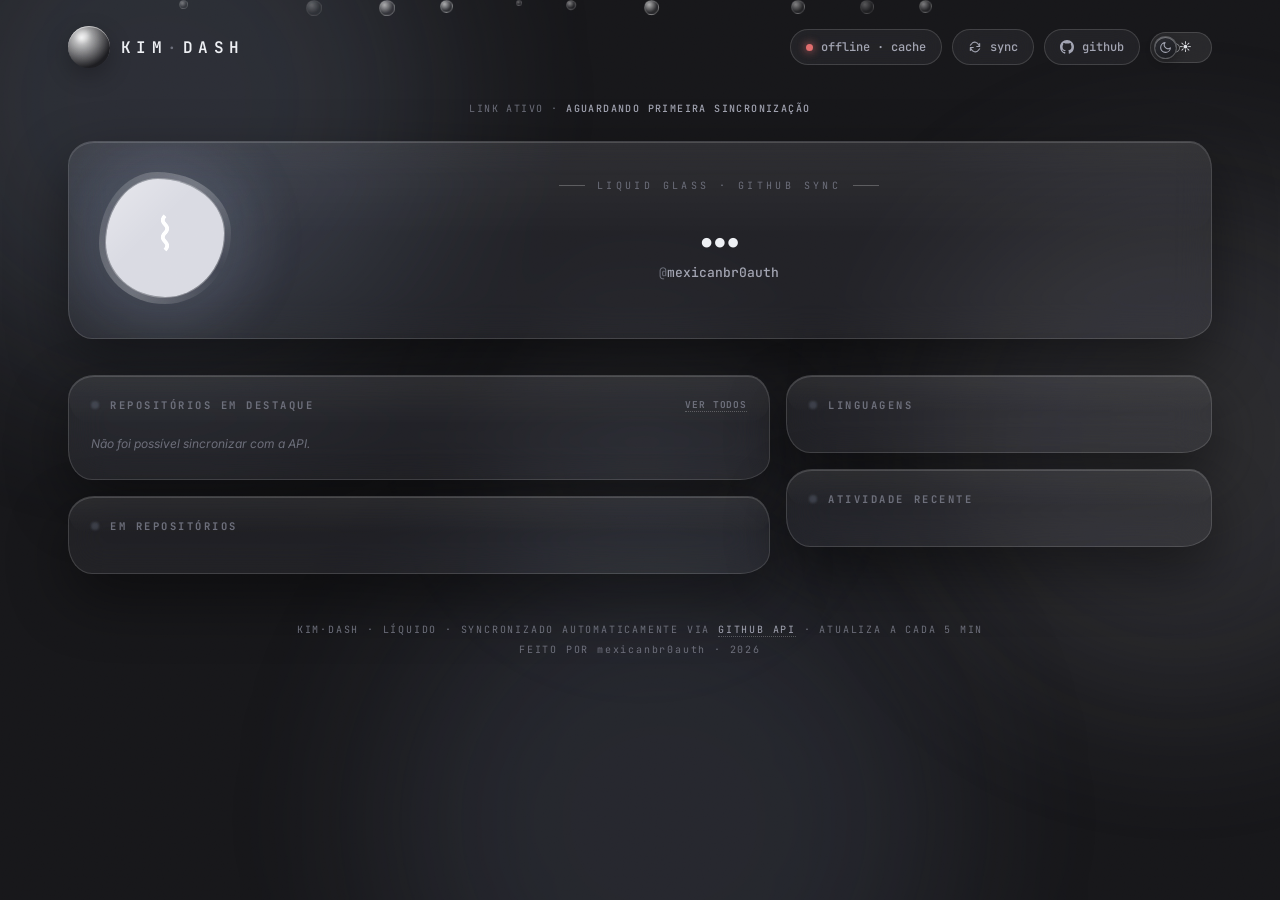
<file: index.html>
<!DOCTYPE html>
<html lang="pt-BR" data-theme="dark">
<head>
<meta charset="UTF-8">
<meta name="viewport" content="width=device-width, initial-scale=1.0">
<title>KIM · Dashboard Liquid Glass</title>
<meta name="description" content="Dashboard GitHub com efeito Liquid Glass, sincronizado automaticamente com a GitHub API.">
<meta property="og:title" content="KIM · Dashboard Liquid Glass">
<meta property="og:description" content="Dashboard GitHub sincronizado automaticamente com a GitHub API.">
<link rel="icon" href="data:image/svg+xml,%3Csvg xmlns='http://www.w3.org/2000/svg' viewBox='0 0 100 100'%3E%3Cdefs%3E%3CradialGradient id='g' cx='35%25' cy='30%25' r='80%25'%3E%3Cstop offset='0%25' stop-color='%23ffffff' stop-opacity='.9'/%3E%3Cstop offset='60%25' stop-color='%2399a0b5' stop-opacity='.6'/%3E%3Cstop offset='100%25' stop-color='%233a3f4d' stop-opacity='.95'/%3E%3C/radialGradient%3E%3C/defs%3E%3Crect width='100' height='100' rx='30' fill='url(%23g)'/%3E%3Ccircle cx='38' cy='32' r='10' fill='white' opacity='.55'/%3E%3C/svg%3E">
<link rel="preconnect" href="https://fonts.googleapis.com">
<link rel="preconnect" href="https://fonts.gstatic.com" crossorigin>
<link href="https://fonts.googleapis.com/css2?family=Inter:wght@300;400;500;600;700;800&family=JetBrains+Mono:wght@400;500;600&display=swap" rel="stylesheet">
<style>
:root{
  --rad:26px 22px 30px 24px / 24px 28px 22px 30px;
  --rad-sm:18px 15px 20px 16px / 16px 19px 15px 20px;
  --rad-full:999px;
}
html[data-theme="dark"]{
  --bg0:#111113;
  --bg1:#17171a;
  --bg2:#1d1d21;
  --card:rgba(255,255,255,.052);
  --card2:rgba(255,255,255,.085);
  --stroke:rgba(255,255,255,.14);
  --stroke2:rgba(255,255,255,.24);
  --hi:rgba(255,255,255,.9);
  --t1:#eef0f4;
  --t2:#a2a4b2;
  --t3:#6c6e7a;
  --sheen:rgba(255,255,255,.09);
  --topglow:rgba(255,255,255,.14);
  --blobA:rgba(140,150,175,.24);
  --blobB:rgba(186,188,201,.16);
  --blobC:rgba(108,118,145,.22);
  --cursor:radial-gradient(closest-side,rgba(208,214,235,.16),transparent);
  --bead-hi:rgba(255,255,255,.85);
  --bead-lo:rgba(255,255,255,.10);
  --bead-line:rgba(255,255,255,.30);
  --track:rgba(255,255,255,.08);
  --knob:linear-gradient(160deg,#2a2b31,#191a1e);
  --shadow:0 24px 60px rgba(0,0,0,.45);
  --scroll:#33343c;
}
html[data-theme="light"]{
  --bg0:#e7e7ec;
  --bg1:#eef0f4;
  --bg2:#f6f7fa;
  --card:rgba(255,255,255,.58);
  --card2:rgba(255,255,255,.8);
  --stroke:rgba(15,16,30,.14);
  --stroke2:rgba(15,16,30,.24);
  --hi:#17181f;
  --t1:#191a24;
  --t2:#555664;
  --t3:#8b8d9c;
  --sheen:rgba(255,255,255,.95);
  --topglow:rgba(255,255,255,.85);
  --blobA:rgba(130,140,190,.26);
  --blobB:rgba(205,208,224,.40);
  --blobC:rgba(120,132,182,.22);
  --cursor:radial-gradient(closest-side,rgba(120,128,180,.18),transparent);
  --bead-hi:rgba(255,255,255,.95);
  --bead-lo:rgba(230,230,240,.35);
  --bead-line:rgba(15,16,30,.14);
  --track:rgba(15,16,30,.08);
  --knob:linear-gradient(160deg,#ffffff,#d9dce6);
  --shadow:0 24px 55px rgba(30,35,70,.16);
  --scroll:#d4d6e0;
}
*{margin:0;padding:0;box-sizing:border-box}
html{scroll-behavior:smooth}
body{
  background:var(--bg1);
  color:var(--t1);
  font-family:'Inter',sans-serif;
  min-height:100vh;
  overflow-x:hidden;
  -webkit-font-smoothing:antialiased;
  transition:background .45s ease,color .45s ease;
}
html.t-anim *{transition-duration:.45s !important;transition-property:background-color,color,border-color,box-shadow,opacity !important}
::selection{background:rgba(255,255,255,.2)}
::-webkit-scrollbar{width:10px;height:10px}
::-webkit-scrollbar-track{background:transparent}
::-webkit-scrollbar-thumb{background:var(--scroll);border-radius:99px;border:2px solid var(--bg1)}

.bg{position:fixed;inset:0;z-index:0;overflow:hidden}
.blob{position:absolute;border-radius:50%;filter:blur(90px);opacity:.8;will-change:transform,border-radius;animation:morph 26s ease-in-out infinite alternate}
.b1{width:560px;height:560px;top:-180px;left:-120px;background:var(--blobA);animation-duration:24s}
.b2{width:520px;height:520px;top:20%;right:-160px;background:var(--blobB);animation-duration:30s;animation-delay:-6s}
.b3{width:560px;height:560px;bottom:-200px;left:30%;background:var(--blobC);animation-duration:27s;animation-delay:-12s}
@keyframes morph{
  0%{transform:translate(0,0) scale(1);border-radius:50%}
  33%{transform:translate(60px,-40px) scale(1.12);border-radius:58% 42% 60% 40%/42% 60% 40% 60%}
  66%{transform:translate(-50px,50px) scale(.92);border-radius:62% 38% 44% 56%/52% 62% 38% 48%}
  100%{transform:translate(30px,20px) scale(1.05);border-radius:50%}
}
.bead{position:absolute;border-radius:50%;background:radial-gradient(circle at 32% 28%,var(--bead-hi),var(--bead-lo) 62%);border:1px solid var(--bead-line);backdrop-filter:blur(2px);animation:drift linear infinite;will-change:transform;z-index:0}
@keyframes drift{
  0%{transform:translateY(105vh) rotate(0deg) scale(1)}
  100%{transform:translateY(-10vh) rotate(320deg) scale(1.15)}
}
.grain{position:fixed;inset:0;z-index:60;pointer-events:none;opacity:.05;mix-blend-mode:overlay;background-image:url("data:image/svg+xml,%3Csvg xmlns='http://www.w3.org/2000/svg' width='180' height='180'%3E%3Cfilter id='n'%3E%3CfeTurbulence type='fractalNoise' baseFrequency='0.85' numOctaves='2'/%3E%3C/filter%3E%3Crect width='100%25' height='100%25' filter='url(%23n)'/%3E%3C/svg%3E")}
.cursor-blob{position:fixed;width:420px;height:420px;border-radius:50%;background:var(--cursor);filter:blur(70px);pointer-events:none;z-index:1;opacity:.55;transform:translate(-50%,-50%)}

.wrap{max-width:1180px;margin:0 auto;padding:26px 18px 60px;position:relative;z-index:5}

.glass{
  position:relative;
  background:var(--card);
  -webkit-backdrop-filter:blur(18px) saturate(160%);
  backdrop-filter:blur(18px) saturate(160%);
  border:1px solid var(--stroke);
  border-radius:var(--rad);
  box-shadow:var(--shadow), inset 0 1px 0 var(--topglow);
  overflow:hidden;
  transition:transform .35s cubic-bezier(.22,1,.36,1),border-color .35s,background .35s;
}
.glass::before{
  content:"";position:absolute;inset:0;border-radius:inherit;pointer-events:none;opacity:0;transition:opacity .45s;
  background:radial-gradient(440px circle at var(--mx,50%) var(--my,0%),var(--sheen),transparent 62%);
  z-index:1;
}
.glass:hover::before{opacity:1}
.glass::after{
  content:"";position:absolute;inset:0 0 auto 0;height:46%;border-radius:inherit;pointer-events:none;z-index:1;
  background:linear-gradient(180deg,var(--topglow),transparent);
  opacity:.35;mix-blend-mode:plus-lighter;
}
.glass > *{position:relative;z-index:2}

nav{display:flex;align-items:center;justify-content:space-between;gap:14px;margin-bottom:34px;flex-wrap:wrap}
.logo{display:flex;align-items:center;gap:11px;user-select:none}
.orb{position:relative;width:42px;height:42px;border-radius:50%;background:radial-gradient(circle at 32% 28%,var(--hi),var(--bg2) 72%);box-shadow:inset 0 1px 0 rgba(255,255,255,.5),0 8px 22px rgba(0,0,0,.25);overflow:hidden}
.orb::after{content:"";position:absolute;left:22%;top:14%;width:12px;height:9px;border-radius:50%;background:var(--hi);opacity:.5;filter:blur(2px);transform:rotate(-24deg)}
.logo .word{font-family:'JetBrains Mono',monospace;font-weight:600;font-size:16px;letter-spacing:.34em;color:var(--t1)}
.logo .word b{color:var(--t3);font-weight:400}
.nav-left{display:flex;align-items:center;gap:10px;flex-wrap:wrap}
.pill{
  display:flex;align-items:center;gap:8px;text-decoration:none;cursor:pointer;border:none;font-family:inherit;
  color:var(--t2);font-size:12px;font-family:'JetBrains Mono',monospace;font-weight:500;
  background:var(--card);-webkit-backdrop-filter:blur(14px) saturate(160%);backdrop-filter:blur(14px) saturate(160%);
  border:1px solid var(--stroke);border-radius:var(--rad-full);padding:9px 15px;
  transition:transform .25s,color .25s,border-color .25s;
  position:relative;z-index:5;
}
.pill:hover{color:var(--t1);border-color:var(--stroke2);transform:translateY(-1px)}
.pill svg{width:14px;height:14px;stroke:var(--t2);transition:stroke .25s}
.pill:hover svg{stroke:var(--t1)}
.pill .dot-live{width:7px;height:7px;border-radius:50%;background:var(--live,#5dd49f);box-shadow:0 0 8px var(--live,#5dd49f);animation:pulse 2.2s ease-in-out infinite}
@keyframes pulse{0%,100%{opacity:1}50%{opacity:.35}}
.pill.loading .dot-live{animation:none;background:var(--t3)}
.pill .gost{width:7px;height:7px;border-radius:50%;background:var(--t3)}
.pill.error .dot-live{background:#e06c6c;box-shadow:0 0 8px #e06c6c}
.theme-wrap{display:flex;align-items:center;gap:10px}
.track{position:relative;width:62px;height:31px;border-radius:var(--rad-full);background:var(--track);border:1px solid var(--stroke);backdrop-filter:blur(12px);cursor:pointer;flex-shrink:0}
.track .g{position:absolute;top:6px;font-size:12px;opacity:.6;z-index:0}
.track .g.moon{left:19px}.track .g.sun{right:19px;opacity:.95}
.knob{
  position:absolute;top:3px;left:3px;width:23px;height:23px;border-radius:50%;z-index:2;
  background:var(--knob);border:1px solid var(--stroke2);
  display:flex;align-items:center;justify-content:center;
  box-shadow:0 3px 8px rgba(0,0,0,.3),inset 0 1px 0 rgba(255,255,255,.35);
  transition:transform .5s cubic-bezier(.34,1.56,.64,1),background .3s;
}
.knob svg{width:13px;height:13px;stroke:var(--t2)}
html[data-theme="light"] .knob{transform:translateX(31px)}

.hero{display:flex;gap:26px;align-items:center;padding:30px 30px 34px;margin-bottom:18px;flex-wrap:wrap}
.avatar-wrap{position:relative;width:132px;height:132px;flex-shrink:0;margin:0 auto}
.avatar-blob{position:absolute;inset:-26px;border-radius:50%;background:var(--blobA);filter:blur(26px);animation:spin 16s linear infinite;opacity:.9}
@keyframes spin{to{transform:rotate(360deg)}}
.avatar-ring{position:absolute;inset:0;border-radius:44% 56% 50% 50%/54% 46% 54% 46%;background:conic-gradient(from 210deg,var(--stroke2),var(--topglow),var(--stroke2),transparent,var(--stroke2));animation:spin 22s linear infinite}
.avatar{
  position:absolute;inset:6px;border-radius:44% 56% 50% 50%/54% 46% 54% 46%;overflow:hidden;
  border:1px solid var(--stroke2);background:var(--card2);
}
.avatar img{width:100%;height:100%;object-fit:cover;filter:saturate(.85) contrast(1.05)}
.avatar::after{content:"";position:absolute;inset:0;border-radius:inherit;background:linear-gradient(135deg,rgba(255,255,255,.35),transparent 42%)}
.hero-info{flex:1;min-width:250px;text-align:center}
.kicker{font-family:'JetBrains Mono',monospace;font-size:10px;letter-spacing:.34em;color:var(--t3);text-transform:uppercase;margin-bottom:10px;display:flex;align-items:center;gap:12px;justify-content:center}
.kicker::before,.kicker::after{content:"";width:26px;height:1px;background:var(--stroke2)}
.name{font-size:clamp(30px,7vw,52px);font-weight:800;letter-spacing:-.02em;line-height:1.05;color:var(--t1)}
.name span{background:linear-gradient(120deg,var(--t1),var(--t3));-webkit-background-clip:text;background-clip:text;-webkit-text-fill-color:transparent}
.handle{font-family:'JetBrains Mono',monospace;color:var(--t3);font-size:13px;margin-top:8px}
.handle b{color:var(--t2);font-weight:500}
.bio{color:var(--t2);font-size:14px;margin-top:12px;max-width:520px;margin-left:auto;margin-right:auto;line-height:1.6}
.chips{display:flex;gap:8px;margin-top:16px;flex-wrap:wrap;justify-content:center}
.chip{
  display:flex;align-items:center;gap:6px;font-size:11px;color:var(--t2);font-family:'JetBrains Mono',monospace;font-weight:500;
  background:var(--card);border:1px solid var(--stroke);border-radius:var(--rad-full);padding:6px 12px;
  -webkit-backdrop-filter:blur(10px);backdrop-filter:blur(10px);
}
.chip svg{width:12px;height:12px;stroke:var(--t3)}

.stats{display:grid;grid-template-columns:repeat(auto-fit,minmax(150px,1fr));gap:12px;margin-bottom:18px}
.stat{padding:18px 16px 16px}
.stat .n{font-size:30px;font-weight:700;letter-spacing:-.02em;color:var(--t1);font-variant-numeric:tabular-nums}
.stat .l{font-family:'JetBrains Mono',monospace;font-size:10px;letter-spacing:.18em;text-transform:uppercase;color:var(--t3);margin-top:4px}
.stat .spark{position:absolute;top:-28px;right:-22px;width:110px;height:110px;border-radius:50%;background:var(--blobB);filter:blur(24px);opacity:.5}

.cols{display:grid;grid-template-columns:1.65fr 1fr;gap:16px;align-items:start}
@media(max-width:880px){.cols{grid-template-columns:1fr}}
.card{padding:22px}
.card h2{
  font-family:'JetBrains Mono',monospace;font-size:10.5px;letter-spacing:.24em;text-transform:uppercase;
  color:var(--t3);margin-bottom:18px;display:flex;align-items:center;gap:11px;
}
.card h2::before{content:"";width:8px;height:8px;border-radius:50%;background:var(--blobA);filter:blur(1px);flex-shrink:0}
.card h2 .sp{font-size:9.5px;color:var(--t3);margin-left:auto;cursor:pointer;user-select:none;border-bottom:1px dotted var(--stroke2);letter-spacing:.1em}
.card h2 .sp:hover{color:var(--t1)}
.stack{display:flex;flex-direction:column;gap:10px}

.fgrid{display:grid;grid-template-columns:repeat(auto-fill,minmax(230px,1fr));gap:10px}
.fcard{display:flex;flex-direction:column;gap:10px;padding:16px;text-decoration:none;color:inherit;border-radius:var(--rad-sm);transition:transform .3s,border-color .3s;position:relative}
.fcard:hover{transform:translateY(-3px);border-color:var(--stroke2)}
.fc-top{display:flex;align-items:center;gap:8px;min-width:0}
.ldot{width:9px;height:9px;border-radius:50%;flex-shrink:0;box-shadow:0 0 8px currentColor}
.fc-top b{font-family:'JetBrains Mono',monospace;font-size:12.5px;font-weight:600;color:var(--t1);white-space:nowrap;overflow:hidden;text-overflow:ellipsis}
.fc-desc{color:var(--t2);font-size:12px;line-height:1.5;display:-webkit-box;-webkit-line-clamp:2;-webkit-box-orient:vertical;overflow:hidden;flex:1}
.fc-foot{display:flex;align-items:center;gap:12px;font-size:11px;color:var(--t3);font-variant-numeric:tabular-nums;font-family:'JetBrains Mono',monospace}
.fc-foot svg{width:12px;height:12px;stroke:var(--t3)}
.fc-foot .item{display:flex;align-items:center;gap:4px}
.fc-date{margin-left:auto;opacity:.85}

.rowexp{display:none}
.rowexp.open{display:flex;flex-direction:column;gap:2px}
.ridx{display:flex;align-items:center;gap:9px;padding:8px 10px;border-radius:12px;text-decoration:none;color:inherit;position:relative;overflow:hidden;border:1px solid transparent;min-width:0}
.ridx:hover{border-color:var(--stroke);background:var(--card2)}
.ridx .rn{font-family:'JetBrains Mono',monospace;font-size:12px;font-weight:500;color:var(--t1);white-space:nowrap;overflow:hidden;text-overflow:ellipsis}
.ridx .rm{font-size:10.5px;color:var(--t3);font-variant-numeric:tabular-nums;font-family:'JetBrains Mono',monospace;white-space:nowrap}
.ridx .rdate{margin-left:auto;color:var(--t3);font-size:10px;font-family:'JetBrains Mono',monospace;white-space:nowrap}

.lrow{margin-bottom:13px}
.lrow:last-child{margin-bottom:0}
.ltop{display:flex;justify-content:space-between;align-items:center;font-size:12px;margin-bottom:7px}
.ltop .lp{color:var(--t3);font-family:'JetBrains Mono',monospace;font-size:10.5px}
.lbar{height:6px;background:var(--card2);border-radius:99px;overflow:hidden;border:1px solid var(--stroke)}
.lbar i{display:block;height:100%;border-radius:99px;background:linear-gradient(90deg,var(--lb1),var(--lb2));transform-origin:left;animation:grow .9s cubic-bezier(.22,1,.36,1) both;animation-delay:var(--d)}
@keyframes grow{from{transform:scaleX(0)}}

.ptile{margin-bottom:15px}
.ptile .pt-top{display:flex;align-items:center;gap:8px;font-size:12.5px;color:var(--t1)}
.ptile .pt-top b{font-family:'JetBrains Mono',monospace;font-weight:500;font-size:11.5px}
.ptile .pt-pct{margin-left:auto;color:var(--t3);font-family:'JetBrains Mono',monospace;font-size:10.5px}

.other{display:grid;grid-template-columns:1fr 1fr;gap:8px;margin-top:4px}
.other div{display:flex;align-items:center;gap:7px;font-size:11.5px;color:var(--t2);padding:7px 9px;border-radius:10px;background:var(--card);border:1px solid var(--stroke)}
@media(max-width:520px){.other{grid-template-columns:1fr}}

.timeline{position:relative;padding-left:20px}
.timeline::before{content:"";position:absolute;left:5px;top:8px;bottom:8px;width:1px;background:linear-gradient(var(--stroke2),transparent)}
.aitem{position:relative;padding-bottom:16px}
.aitem:last-child{padding-bottom:0}
.aitem::before{content:"";position:absolute;left:-20px;top:5px;width:9px;height:9px;border-radius:50%;background:var(--bg1);border:2px solid var(--stroke2);box-shadow:0 0 10px var(--blobA)}
.abg{display:inline-block;font-family:'JetBrains Mono',monospace;font-size:9px;letter-spacing:.14em;text-transform:uppercase;color:var(--t1);background:var(--card2);border:1px solid var(--stroke2);border-radius:var(--rad-full);padding:2px 8px;margin-right:8px}
.atxt{font-size:12px;line-height:1.5;color:var(--t2);margin-top:5px}
.atxt b{color:var(--t1);font-weight:600;font-family:'JetBrains Mono',monospace;font-size:11px}
.adate{color:var(--t3);font-family:'JetBrains Mono',monospace;font-size:10px;margin-top:4px}
.empty{color:var(--t3);font-size:12px;font-style:italic;padding:6px 0}

.sec-note{font-family:'JetBrains Mono',monospace;font-size:10px;color:var(--t3);margin-top:14px;display:flex;align-items:center;justify-content:center;gap:10px;flex-wrap:wrap}
.sec-note a{color:var(--t2);text-decoration:none;border-bottom:1px dotted var(--stroke2)}

.syncline{display:flex;align-items:center;justify-content:center;gap:8px;margin-bottom:26px;font-family:'JetBrains Mono',monospace;font-size:10px;color:var(--t3);letter-spacing:.14em;text-transform:uppercase}
.syncline b{color:var(--t2);font-weight:500}

.drop{
  position:fixed;z-index:99;pointer-events:none;border-radius:50%;
  background:radial-gradient(circle at 30% 28%,rgba(255,255,255,.95),rgba(255,255,255,.18) 55%,transparent 75%);
  border:1px solid rgba(255,255,255,.4);
  box-shadow:0 4px 10px rgba(0,0,0,.18),inset 0 1px 0 rgba(255,255,255,.7);
  mix-blend-mode:screen;
}
html[data-theme="light"] .drop{border-color:rgba(20,25,60,.25);box-shadow:0 4px 12px rgba(30,40,90,.22),inset 0 1px 0 rgba(255,255,255,.9)}
.ripple{position:fixed;z-index:98;pointer-events:none;border-radius:50%;border:1.5px solid rgba(255,255,255,.4);mix-blend-mode:screen}
html[data-theme="light"] .ripple{border-color:rgba(30,40,90,.35)}

footer{margin-top:46px;text-align:center;color:var(--t3);font-family:'JetBrains Mono',monospace;font-size:10px;letter-spacing:.18em;line-height:2}
footer a{color:var(--t2);text-decoration:none;border-bottom:1px dotted var(--stroke2)}

.fade{opacity:0;transform:translateY(16px);animation:in .9s cubic-bezier(.22,1,.36,1) forwards}
@keyframes in{to{opacity:1;transform:none}}
</style>
</head>
<body>

<div class="bg">
  <div class="blob b1"></div>
  <div class="blob b2"></div>
  <div class="blob b3"></div>
  <div id="beads"></div>
</div>
<div class="cursor-blob" id="cursorBlob"></div>
<div class="grain"></div>

<div class="wrap">
  <nav class="fade">
    <div class="logo">
      <div class="orb"></div>
      <div class="word">KIM<b>·</b>DASH</div>
    </div>
    <div class="nav-left">
      <span class="pill" id="syncPill"><span class="dot-live"></span><span id="syncTxt">sincronizando…</span></span>
      <button class="pill mag" id="refreshBtn" aria-label="Atualizar agora">
        <svg id="refreshIcon" fill="none" stroke-width="1.8" viewBox="0 0 24 24"><path stroke-linecap="round" stroke-linejoin="round" d="M20 6v5h-5M4 18v-5h5M18.5 9A7 7 0 0 0 6.1 6.5L4 9M5.5 15A7 7 0 0 0 17.9 17.5l2.1-2.5"/></svg>
        <span>sync</span>
      </button>
      <a class="pill mag" href="https://github.com/mexicanbr0auth" target="_blank" rel="noopener">
        <svg viewBox="0 0 16 16" fill="currentColor" style="stroke:none"><path d="M8 0C3.58 0 0 3.58 0 8c0 3.54 2.29 6.53 5.47 7.59.4.07.55-.17.55-.38 0-.19-.01-.82-.01-1.49-2.01.37-2.53-.49-2.69-.94-.09-.23-.48-.94-.82-1.13-.28-.15-.68-.52-.01-.53.63-.01 1.08.58 1.23.82.72 1.21 1.87.87 2.33.66.07-.52.28-.87.51-1.07-1.78-.2-3.64-.89-3.64-3.95 0-.87.31-1.59.82-2.15-.08-.2-.36-1.02.08-2.12 0 0 .67-.21 2.2.82.64-.18 1.32-.27 2-.27s1.36.09 2 .27c1.53-1.04 2.2-.82 2.2-.82.44 1.1.16 1.92.08 2.12.51.56.82 1.27.82 2.15 0 3.07-1.87 3.75-3.65 3.95.29.25.54.73.54 1.48 0 1.07-.01 1.93-.01 2.2 0 .21.15.46.55.38A8.01 8.01 0 0 0 16 8c0-4.42-3.58-8-8-8Z"/></svg>
        <span>github</span>
      </a>
      <div class="theme-wrap">
        <div class="track mag" id="themeTrack" role="switch" aria-label="Alternar tema" tabindex="0">
          <span class="g moon">◐</span><span class="g sun">☀</span>
          <div class="knob"><svg fill="none" stroke-width="2" viewBox="0 0 24 24"><path stroke-linecap="round" stroke-linejoin="round" d="M21 12.8A9 9 0 1 1 11.2 3a7 7 0 0 0 9.8 9.8Z"/></svg></div>
        </div>
      </div>
    </div>
  </nav>

  <div class="syncline fade" style="animation-delay:.05s">link ativo · <b id="syncStamp">aguardando primeira sincronização</b></div>

  <header class="glass hero fade" style="animation-delay:.1s">
    <div class="avatar-wrap">
      <div class="avatar-blob"></div>
      <div class="avatar-ring"></div>
      <div class="avatar"><img id="avatar" src="data:image/svg+xml,%3Csvg xmlns='http://www.w3.org/2000/svg' viewBox='0 0 100 100'%3E%3Crect width='100' height='100' fill='%23d5d7e0'/%3E%3Ctext x='50' y='60' font-size='38' text-anchor='middle' fill='%23fff' font-family='monospace'%3E⌇%3C/text%3E%3C/svg%3E" alt="avatar"></div>
    </div>
    <div class="hero-info">
      <div class="kicker">liquid glass · github sync</div>
      <h1 class="name" id="name">…</h1>
      <div class="handle" id="handle">@<b>mexicanbr0auth</b></div>
      <p class="bio" id="bio"></p>
      <div class="chips" id="chips"></div>
    </div>
  </header>

  <section class="stats fade" style="animation-delay:.16s" id="stats"></section>

  <div class="cols fade" style="animation-delay:.22s">
    <div style="display:flex;flex-direction:column;gap:16px">
      <div class="glass card">
        <h2>Repositórios em destaque <span class="sp" id="toggleAll">ver todos</span></h2>
        <div class="fgrid" id="featured"></div>
        <div class="rowexp" id="allRepos"></div>
      </div>

      <div class="glass card">
        <h2>Em repositórios</h2>
        <div id="ptiles"></div>
        <div class="other" id="otherLangs"></div>
      </div>
    </div>

    <div style="display:flex;flex-direction:column;gap:16px">
      <div class="glass card">
        <h2>Linguagens</h2>
        <div id="langs"></div>
      </div>

      <div class="glass card">
        <h2>Atividade recente</h2>
        <div id="activity"></div>
      </div>
    </div>
  </div>

  <footer class="fade" style="animation-delay:.3s">
    KIM·DASH · LÍQUIDO · SYNCRONIZADO AUTOMATICAMENTE VIA <a href="https://docs.github.com/pt/rest" target="_blank" rel="noopener">GITHUB API</a> · ATUALIZA A CADA 5 MIN<br>
    FEITO POR mexicanbr0auth · 2026
  </footer>
</div>

<script>
const USER="mexicanbr0auth";
const B="https://api.github.com";
const LS="kim_dash_cache_v1";
const LS_THEME="kim_dash_theme";
const REFRESH_MS=300000;

const MONTHS=["jan","fev","mar","abr","mai","jun","jul","ago","set","out","nov","dez"];

const LANG={
  Python:"#3572A5",Kotlin:"#A97BFF",C:"#555555",HTML:"#e34c26",JavaScript:"#f1e05a",
  TypeScript:"#3178c6",Java:"#b07219",Shell:"#89e051","C++":"#f34b7d",Go:"#00ADD8",
  Rust:"#dea584","C#":"#178600",Lua:"#000080",Ruby:"#701516",PHP:"#4F5D95",
  Vue:"#41b883",CSS:"#563d7c",Dart:"#00B4AB",Swift:"#F05138",ObjectiveC:"#438eff",
  SQL:"#e38c00",Dockerfile:"#384d54",YAML:"#cb171e",Perl:"#0298c3",Scala:"#c22d40",
  Haskell:"#5e5086",R:"#198CE7",Elixir:"#6e4a7e",Bicep:"#519aba",Solidity:"#AA6746",
  Assembly:"#6E4C13","Jupyter Notebook":"#DA5B0B"
};
const lc=l=>LANG[l]||"#8b8fa0";

const esc=s=>String(s==null?"":s).replace(/[&<>"']/g,c=>({"&":"&amp;","<":"&lt;",">":"&gt;",'"':"&quot;","'":"&#39;"}[c]));

function fmtD(iso){const d=new Date(iso);return `${d.getDate()} ${MONTHS[d.getMonth()]} ${d.getFullYear()}`;}
function rel(iso){
  const s=(Date.now()-new Date(iso))/1000;
  if(s<45)return "agora";
  if(s<3600)return `há ${Math.floor(s/60)} min`;
  if(s<86400)return `há ${Math.floor(s/3600)} h`;
  if(s<86400*30)return `há ${Math.floor(s/86400)} d`;
  return fmtD(iso);
}
function fmtTime(ts){const d=new Date(ts);return `${String(d.getHours()).padStart(2,"0")}:${String(d.getMinutes()).padStart(2,"0")}`;}

const $=id=>document.getElementById(id);

let DB={user:null,repos:[],events:[],at:null};

function splash(x,y){
  const n=5+Math.floor(Math.random()*3);
  const main=document.createElement("div");
  main.className="ripple";
  const s0=30+Math.random()*24;
  main.style.left=(x-s0/2)+"px";main.style.top=(y-s0/2)+"px";main.style.width=s0+"px";main.style.height=s0+"px";
  document.body.appendChild(main);
  main.animate([{transform:"scale(.3)",opacity:.85},{transform:"scale(4.4)",opacity:0}],{duration:650,easing:"cubic-bezier(.16,1,.3,1)"}).onfinish=()=>main.remove();
  for(let i=0;i<n;i++){
    const d=document.createElement("div");
    const s=6+Math.random()*13;
    d.className="drop";
    d.style.left=(x-s/2)+"px";d.style.top=(y-s/2)+"px";d.style.width=s+"px";d.style.height=s+"px";
    document.body.appendChild(d);
    const a=Math.random()*Math.PI*2, dist=55+Math.random()*95;
    d.animate([
      {transform:"translate(0,0) scale(1)",opacity:.95},
      {transform:`translate(${Math.cos(a)*dist}px,${Math.sin(a)*dist-42}px) scale(${.55+Math.random()*.7})`,opacity:0}
    ],{duration:620+Math.random()*380,easing:"cubic-bezier(.16,1,.3,1)"}).onfinish=()=>d.remove();
  }
}
document.addEventListener("pointerdown",e=>splash(e.clientX,e.clientY));

(function(){
  const beads=$("beads");
  for(let i=0;i<10;i++){
    const b=document.createElement("div");
    b.className="bead";
    const s=4+Math.random()*13,dur=18+Math.random()*26;
    b.style.width=s+"px";b.style.height=s+"px";
    b.style.left=(4+Math.random()*92)+"%";
    b.style.opacity=.3+Math.random()*.5;
    b.style.animationDuration=dur+"s";
    b.style.animationDelay=(-Math.random()*28)+"s";
    beads.appendChild(b);
  }
})();

const cursor=$("cursorBlob");
let cx=innerWidth/2,cy=innerHeight/2,tx=cx,ty=cy;
addEventListener("pointermove",e=>{tx=e.clientX;ty=e.clientY;});
(function loop(){cx+=(tx-cx)*.08;cy+=(ty-cy)*.08;cursor.style.transform=`translate(${cx-210}px,${cy-210}px)`;requestAnimationFrame(loop);})();

document.querySelectorAll(".glass").forEach(g=>{
  g.addEventListener("pointermove",e=>{
    const r=g.getBoundingClientRect();
    g.style.setProperty("--mx",(e.clientX-r.left)+"px");
    g.style.setProperty("--my",(e.clientY-r.top)+"px");
  });
});

document.querySelectorAll(".mag").forEach(el=>{
  el.addEventListener("pointermove",e=>{
    const r=el.getBoundingClientRect();
    const x=e.clientX-r.left-r.width/2,y=e.clientY-r.top-r.height/2;
    el.style.transform=`translate(${x*.12}px,${y*.12}px)`;
  });
  el.addEventListener("pointerleave",()=>{el.style.transform="";});
});
document.querySelectorAll(".pill").forEach(p=>p.addEventListener("pointerdown",e=>e.stopPropagation()));

const root=document.documentElement;
function applyTheme(t){root.dataset.theme=t;localStorage.setItem(LS_THEME,t);}
function initTheme(){
  const saved=localStorage.getItem(LS_THEME);
  root.dataset.theme=saved||"dark";
}
initTheme();
$("themeTrack").addEventListener("click",e=>{
  e.stopPropagation();
  root.classList.add("t-anim");
  applyTheme(root.dataset.theme==="dark"?"light":"dark");
  setTimeout(()=>root.classList.remove("t-anim"),480);
});

let syncing=false;
function setPill(mode){
  const p=$("syncPill");
  p.classList.remove("loading","error");
  if(mode==="ok"){$("syncTxt").textContent="ao vivo";}
  else if(mode==="error"){p.classList.add("error");$("syncTxt").textContent="offline · cache";}
  else{p.classList.add("loading");$("syncTxt").textContent="sincronizando…";}
}
function stamp(){const d=new Date();$("syncStamp").textContent=`última sync ${fmtTime(d)}`;}

async function get(url){
  const r=await fetch(url);
  let j;try{j=await r.json();}catch{j=null;}
  if(!r.ok||(j&&typeof j==="object"&&j.message))throw new Error((j&&j.message)||`HTTP ${r.status}`);
  return j;
}

function render(user,repos,events){
  renderHero(user);
  renderStats(user,repos);
  renderFeatured(repos);
  renderLangs(repos);
  renderTech(repos);
  renderEvents(events||[]);
}

function renderHero(u){
  $("name").innerHTML=esc(u.name||u.login)+(u.login===USER?` <span>· ${esc(u.login)}</span>`:"");
  $("handle").innerHTML=`@<b>${esc(u.login)}</b>`;
  if(u.avatar_url)$("avatar").src=u.avatar_url;
  const bio=(u.bio&&u.bio!=="N/A")?esc(u.bio):"";
  $("bio").textContent=bio;
  const chips=[];
  if(u.location&&u.location!=="N/A")chips.push({i:geoIco(),t:esc(u.location)});
  if(u.created_at)chips.push({i:calIco(),t:"membro desde "+fmtD(u.created_at)});
  if(u.blog)chips.push({i:linkIco(),t:esc(u.blog).replace(/^https?:\/\//,"")});
  if(u.company)chips.push({i:orgIco(),t:esc(u.company)});
  $("chips").innerHTML=chips.map(c=>`<span class="chip">${c.i}<span>${c.t}</span></span>`).join("");
}

function countUp(el,to,dur){
  const t0=performance.now();
  (function f(t){
    const p=Math.min(1,(t-t0)/(dur||750));
    const e=1-Math.pow(1-p,3);
    el.textContent=Math.round(to*e).toLocaleString("pt-BR");
    if(p<1)requestAnimationFrame(f);
  })(t0);
}

function renderStats(u,repos){
  const stars=repos.filter(r=>!r.fork).reduce((a,r)=>a+(r.stargazers_count||0),0);
  const forks=repos.filter(r=>!r.fork).reduce((a,r)=>a+(r.forks_count||0),0);
  const langs=new Set(repos.map(r=>r.language).filter(Boolean)).size;
  const totalStars=repos.reduce((a,r)=>a+(r.stargazers_count||0),0);
  const vals=[
    {n:u.public_repos,l:"repositórios"},
    {n:totalStars,l:"stars"},
    {n:forks,l:"forks"},
    {n:u.followers,l:"seguidores"},
    {n:u.following,l:"seguindo"},
    {n:langs,l:"linguagens"}
  ];
  $("stats").innerHTML=vals.map(v=>`
    <div class="glass stat"><span class="spark"></span><div class="n" data-v="${v.n}">0</div><div class="l">${v.l}</div></div>`).join("");
  requestAnimationFrame(()=>{
    document.querySelectorAll(".stat .n").forEach((el,i)=>{
      if(i>0)countUp(el,vals[i].n,750+i*90);
      else countUp(el,vals[i].n,750);
    });
  });
}

const starSvg=`<svg fill="none" stroke-width="1.8" viewBox="0 0 24 24"><path stroke-linejoin="round" d="M12 3l2.7 5.6 6.1.8-4.5 4.3 1.1 6.1L12 16.9 6.6 19.8l1.1-6.1L3.2 9.4l6.1-.8L12 3Z"/></svg>`;
const forkSvg=`<svg fill="none" stroke-width="1.8" viewBox="0 0 24 24"><circle cx="6" cy="5" r="2"/><circle cx="18" cy="5" r="2"/><circle cx="12" cy="19" r="2"/><path stroke-linecap="round" d="M12 8v9M6 7v2a3 3 0 0 0 3 3h6a3 3 0 0 0 3-3V7"/></svg>`;

function renderFeatured(repos){
  const top=repos.slice(0,8);
  $("featured").innerHTML=top.map(r=>`
    <a class="glass fcard" href="${r.html_url}" target="_blank" rel="noopener">
      <div class="fc-top"><i class="ldot" style="background:${r.language?lc(r.language):"#8b8fa0"};color:${r.language?lc(r.language):"#8b8fa0"}"></i><b>${esc(r.name)}</b></div>
      <div class="fc-desc">${esc(r.description||"Sem descrição.")}</div>
      <div class="fc-foot">
        <span class="item">${starSvg}${(r.stargazers_count||0)}</span>
        <span class="item">${forkSvg}${r.forks_count||0}</span>
        ${r.language?`<span class="item" style="color:var(--t3)">${esc(r.language)}</span>`:""}
        <span class="fc-date">${rel(r.pushed_at)}</span>
      </div>
    </a>`).join("")||`<div class="empty">Nenhum repositório.</div>`;
}

let allOpen=false;
$("toggleAll").addEventListener("click",()=>{
  allOpen=!allOpen;
  $("allRepos").classList.toggle("open",allOpen);
  $("toggleAll").textContent=allOpen?"ocultar":"ver todos";
});
function renderAll(repos){
  $("allRepos").innerHTML=repos.map((r,i)=>`
    <a class="ridx mag" href="${r.html_url}" target="_blank" rel="noopener">
      <i class="ldot" style="background:${r.language?lc(r.language):"#8b8fa0"};color:${r.language?lc(r.language):"#8b8fa0"}"></i>
      <span class="rn">${esc(r.name)}</span>
      <span class="rm">★${r.stargazers_count||0} · ⑂${r.forks_count||0}</span>
      <span class="rdate">${rel(r.pushed_at)}</span>
    </a>`).join("");
}
function renderLangs(repos){
  const counts={};
  repos.forEach(r=>{if(r.language)counts[r.language]=(counts[r.language]||0)+1;});
  const arr=Object.entries(counts).sort((a,b)=>b[1]-a[1]);
  const total=arr.reduce((a,[,c])=>a+c,0)||1;
  const shown=arr.slice(0,7);
  $("langs").innerHTML=shown.length
    ?shown.map(([l,c],i)=>`
      <div class="lrow"><div class="ltop"><span><i class="ldot" style="background:${lc(l)};color:${lc(l)}"></i>${esc(l)}</span><span class="lp">${Math.round(c/total*100)}%</span></div>
      <div class="lbar"><i style="--lb1:${lc(l)};--lb2:${lc(l)};--d:${i*.06}s;width:${(c/total*100).toFixed(1)}%"></i></div></div>`).join("")
    :`<div class="empty">Sem dados de linguagem.</div>`;
}

function renderTech(repos){
  const byLang={};
  repos.forEach(r=>{if(r.language){byLang[r.language]=(byLang[r.language]||0)+1;}});
  const arr=Object.entries(byLang).sort((a,b)=>b[1]-a[1]);
  const primary=arr.slice(0,2);
  $("ptiles").innerHTML=primary.map(([l,c])=>`
    <div class="ptile"><div class="pt-top"><i class="ldot" style="background:${lc(l)};color:${lc(l)}"></i><b>${esc(l)}</b><span class="pt-pct">${c} repos</span></div>
    <div class="lbar"><i style="--lb1:${lc(l)};--lb2:${lc(l)};width:${Math.min(100,c*18)}%"></i></div></div>`).join("")
    ||`<div class="empty">—</div>`;
  const rest=arr.slice(2);
  $("otherLangs").innerHTML=rest.map(([l,c])=>`<div><i class="ldot" style="background:${lc(l)};color:${lc(l)}"></i>${esc(l)} <span style="opacity:.6;margin-left:auto">${c}</span></div>`).join("");
}

const EVT={
  PushEvent:["push",""],
  CreateEvent:["create",""],
  DeleteEvent:["delete",""],
  ForkEvent:["fork",""],
  WatchEvent:["star",""],
  IssuesEvent:["issue",""],
  PullRequestEvent:["pr",""],
  ReleaseEvent:["release",""],
  CommitCommentEvent:["comment",""],
  IssueCommentEvent:["comment",""],
  PullRequestReviewEvent:["review",""],
  GollumEvent:["wiki",""],
  TorrentEvent:["torrent",""]
};

function evTitle(e){
  const p=e.payload||{},r=esc((e.repo||{}).name||"").split("/")[1]||"";
  switch(e.type){
    case "PushEvent":return `commits em <b>${r}</b>`;
    case "CreateEvent":return p.ref_type==="branch"?`branch <b>${esc(p.ref)}</b> criada em ${r}`:p.ref_type==="tag"?`tag <b>${esc(p.ref)}</b> em ${r}`:`repo <b>${r}</b> criado`;
    case "DeleteEvent":return `<b>${esc(p.ref)}</b> removido de ${r}`;
    case "ForkEvent":return `fork de <b>${r}</b>`;
    case "WatchEvent":return `estrelou <b>${r}</b>`;
    case "IssuesEvent":return p.action+" issue em <b>"+r+"</b>";
    case "PullRequestEvent":return (p.action==="closed"&&p.pull_request&&p.pull_request.merged)?"merge de PR em <b>"+r+"</b>":"PR "+p.action+" em <b>"+r+"</b>";
    case "ReleaseEvent":return `release <b>${esc(p.release?p.release.tag_name:p.ref||"")}</b> de ${r}`;
    case "GollumEvent":return `wiki atualizada em <b>${r}</b>`;
    default:return `atividade em <b>${r}</b>`;
  }
}
function evBadge(e){
  const b=(EVT[e.type]||["sync",""])[0];
  return b;
}
function renderEvents(events){
  const list=events.filter(e=>EVT[e.type]).slice(0,12);
  $("activity").innerHTML=list.length
    ?`<div class="timeline">${list.map(e=>{
        const extra=[]
        if(e.type==="PushEvent"&&e.payload&&e.payload.commits&&e.payload.commits.length)extra.push(`${e.payload.commits.length} commits`);
        if(e.payload&&e.payload.ref&&e.type!=="CreateEvent"&&e.type!=="DeleteEvent")extra.push(esc(e.payload.ref));
        if(e.type==="CreateEvent"&&e.payload)extra.push(esc(e.payload.ref_type||e.payload.ref));
        return `<div class="aitem"><span class="abg">${evBadge(e)}</span><div class="atxt">${evTitle(e)}</div><div class="adate">${rel(e.created_at)}${extra.length?" · "+extra.join(" · "):""}</div></div>`;
      }).join("")}</div>`
    :`<div class="empty">Nenhuma atividade recente.</div>`;
}

async function loadCache(){
  try{const raw=localStorage.getItem(LS);if(raw){const d=JSON.parse(raw);if(d&&d.user&&d.user.login){DB=d;return true;}}}catch(e){}
  return false;
}

async function sync(){
  if(syncing)return;
  syncing=true;
  setPill("loading");
  $("refreshIcon").style.animation="spin .7s linear infinite";
  try{
    const [u,r,e]=await Promise.all([
      get(`${B}/users/${USER}`),
      get(`${B}/users/${USER}/repos?per_page=100&sort=pushed`),
      get(`${B}/users/${USER}/events/public?per_page=30`)
    ]);
    DB={user:u,repos:Array.isArray(r)?r:[],events:Array.isArray(e)?e:[],at:Date.now()};
    try{localStorage.setItem(LS,JSON.stringify(DB));}catch(err){}
    render(DB.user,DB.repos,DB.events);
    renderAll(DB.repos);
    stamp();
    setPill("ok");
  }catch(err){
    const wasCache=await loadCache();
    if(wasCache){render(DB.user,DB.repos,DB.events);renderAll(DB.repos);stamp();}
    else{$("featured").innerHTML=`<div class="empty">Não foi possível sincronizar com a API.</div>`;}
    setPill("error");
  }finally{
    syncing=false;
    $("refreshIcon").style.animation="";
  }
}

$("refreshBtn").addEventListener("click",sync);

(async function boot(){
  const ready=await loadCache();
  if(ready){
    render(DB.user,DB.repos,DB.events);
    renderAll(DB.repos);
    stamp();
    setPill("ok");
  }
  sync();
  setInterval(sync,REFRESH_MS);
})();

function geoIco(){return `<svg fill="none" stroke-width="1.8" viewBox="0 0 24 24"><path stroke-linecap="round" d="M20 10c0 6-8 12-8 12S4 16 4 10a8 8 0 1 1 16 0Z"/><circle cx="12" cy="10" r="3"/></svg>`;}
function calIco(){return `<svg fill="none" stroke-width="1.8" viewBox="0 0 24 24"><rect x="3" y="4" width="18" height="17" rx="3"/><path stroke-linecap="round" d="M8 2v4M16 2v4M3 9h18"/></svg>`;}
function linkIco(){return `<svg fill="none" stroke-width="1.8" viewBox="0 0 24 24"><path stroke-linecap="round" d="M10 14a5 5 0 0 0 7 0l3-3a5 5 0 0 0-7-7l-1.5 1.5"/><path stroke-linecap="round" d="M14 10a5 5 0 0 0-7 0l-3 3a5 5 0 0 0 7 7L12.5 18"/></svg>`;}
function orgIco(){return `<svg fill="none" stroke-width="1.8" viewBox="0 0 24 24"><path stroke-linecap="round" stroke-linejoin="round" d="M17 21v-2a4 4 0 0 0-4-4H7a4 4 0 0 0-4 4v2"/><circle cx="10" cy="7" r="4"/><path stroke-linecap="round" d="M21 21v-2a4 4 0 0 0-3-3.87M15 3.13a4 4 0 0 1 0 7.75"/></svg>`;}
</script>
</body>
</html>
</file>
